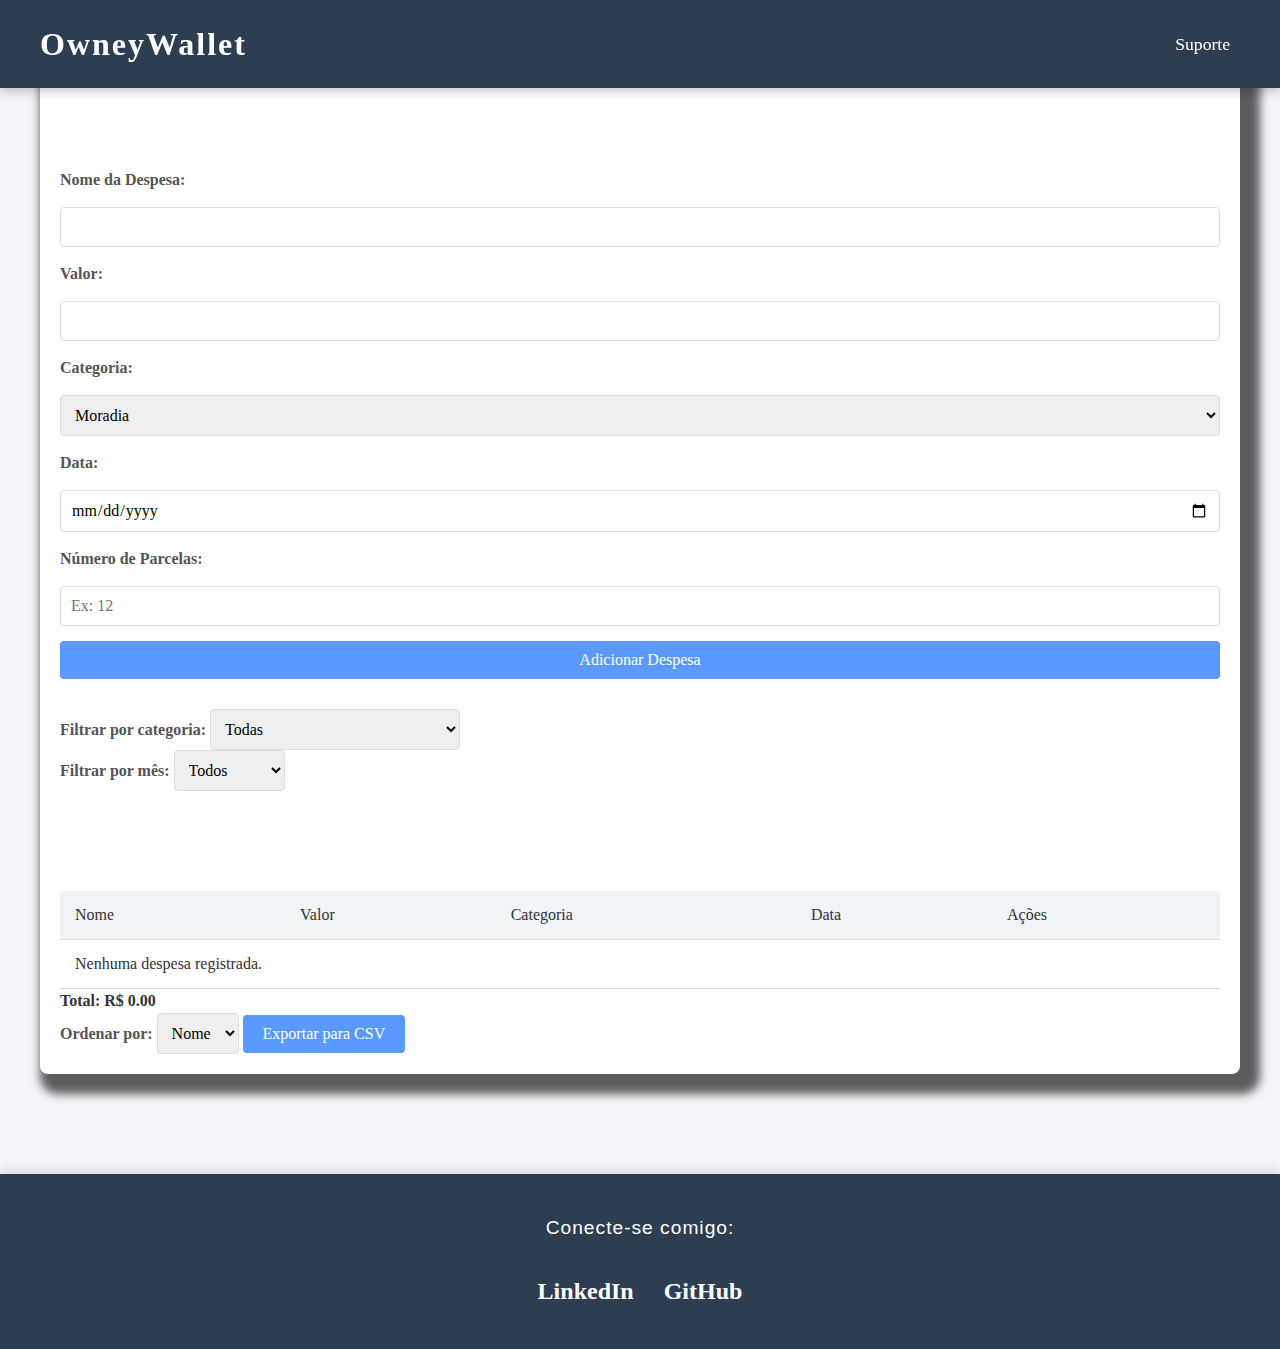
<file: expensetracker.html>
<!DOCTYPE html>
<html lang="pt-BR">
<head>
    <meta charset="UTF-8">
    <meta name="viewport" content="width=device-width, initial-scale=1.0">
    <title>Wallet</title>
    <link rel="stylesheet" href="expensetracker.css">
    <link rel="icon" href="images/owney.png" type="image/png">
</head>
<body>

    <header class="header">
        <nav class="navbar">
            <div class="navbar-logo">
                <a href="#">OwneyWallet</a>
            </div>
            <ul class="navbar-links" id="navbar-links">
                <li><a href="contact.html">Suporte</a></li>
            </ul>
            <div class="navbar-toggle" id="navbar-toggle">
                <span class="bar"></span>
                <span class="bar"></span>
                <span class="bar"></span>
            </div>
        </nav>
    </header>

    <div class="container">
        <h1>Controle de Despesas</h1>
        
        <!-- Formulário para adicionar despesa -->
        <form id="expense-form" autocomplete="off">
            <label for="expense-name">Nome da Despesa:</label>
            <input type="text" id="expense-name" required>

            <label for="expense-amount">Valor:</label>
            <input type="number" id="expense-amount" required>

            <label for="expense-category">Categoria:</label>
            <select id="expense-category" required>
                <option value="Moradia">Moradia</option>
                <option value="Transporte">Transporte</option>
                <option value="Alimentação">Alimentação</option>
                <option value="Saúde">Saúde</option>
                <option value="Educação">Educação</option>
                <option value="Lazer e Entretenimento">Lazer e Entretenimento</option>
                <option value="Roupas e Acessórios">Roupas e Acessórios</option>
                <option value="Despesas Pessoais">Despesas Pessoais</option>
                <option value="Família e Animais de Estimação">Família e Animais de Estimação</option>
                <option value="Investimentos e Poupança">Investimentos e Poupança</option>
                <option value="Dívidas e Empréstimos">Dívidas e Empréstimos</option>
                <option value="Outras Despesas">Outras Despesas</option>
                <option value="Impostos e Taxas">Impostos e Taxas</option>
            </select>

            <label for="expense-date">Data:</label>
            <input type="date" id="expense-date" required>

            <label for="installments">Número de Parcelas:</label>
            <input type="number" id="installments" min="1" placeholder="Ex: 12" required>

            <button type="submit">Adicionar Despesa</button>
        </form>

        <!-- Filtros -->
        <div class="filter">
            <label for="filter-category">Filtrar por categoria:</label>
            <select id="filter-category">
                <option value="All">Todas</option>
                <option value="Moradia">Moradia</option>
                <option value="Transporte">Transporte</option>
                <option value="Alimentação">Alimentação</option>
                <option value="Saúde">Saúde</option>
                <option value="Educação">Educação</option>
                <option value="Lazer e Entretenimento">Lazer e Entretenimento</option>
                <option value="Roupas e Acessórios">Roupas e Acessórios</option>
                <option value="Despesas Pessoais">Despesas Pessoais</option>
                <option value="Família e Animais de Estimação">Família e Animais de Estimação</option>
                <option value="Investimentos e Poupança">Investimentos e Poupança</option>
                <option value="Dívidas e Empréstimos">Dívidas e Empréstimos</option>
                <option value="Outras Despesas">Outras Despesas</option>
                <option value="Impostos e Taxas">Impostos e Taxas</option>
            </select>
        </div>

        <!-- Filtro por Mês -->
        <div class="filter">
            <label for="filter-month">Filtrar por mês:</label>
            <select id="filter-month">
                <option value="All">Todos</option>
                <option value="01">Janeiro</option>
                <option value="02">Fevereiro</option>
                <option value="03">Março</option>
                <option value="04">Abril</option>
                <option value="05">Maio</option>
                <option value="06">Junho</option>
                <option value="07">Julho</option>
                <option value="08">Agosto</option>
                <option value="09">Setembro</option>
                <option value="10">Outubro</option>
                <option value="11">Novembro</option>
                <option value="12">Dezembro</option>
            </select>
        </div>

        <div class="expense-table">
            <table id="expense-list">
                <thead>
                    <tr>
                        <th>Nome</th>
                        <th>Valor</th>
                        <th>Categoria</th>
                        <th>Data</th>
                        <th>Ações</th>
                    </tr>
                </thead>
                <tbody>
                    <tr><td colspan="5">Nenhuma despesa registrada.</td></tr>
                </tbody>
            </table>
        </div>

        <div class="total-amount">
            <strong>Total: R$ <span id="total-amount">0.00</span></strong>
        </div>

        <label for="sort-expenses">Ordenar por:</label>
        <select id="sort-expenses">
            <option value="name">Nome</option>
            <option value="amount">Valor</option>
            <option value="date">Data</option>
        </select>

        <!-- Botão de exportação -->
        <button id="export-csv">Exportar para CSV</button>
    </div>

    <footer class="footer">
        <div class="footer-content">
            <p>Conecte-se comigo:</p>
            <div class="social-links">
                <a href="https://www.linkedin.com/in/samuel-ottoni-penido-15bba2242/" target="_blank" class="social-link linkedin">LinkedIn</a>
                <a href="https://github.com/SamPenido" target="_blank" class="social-link github">GitHub</a>
            </div>
        </div>
    </footer>
    <script src="trackerscript.js"></script>
</body>
</html>
</file>
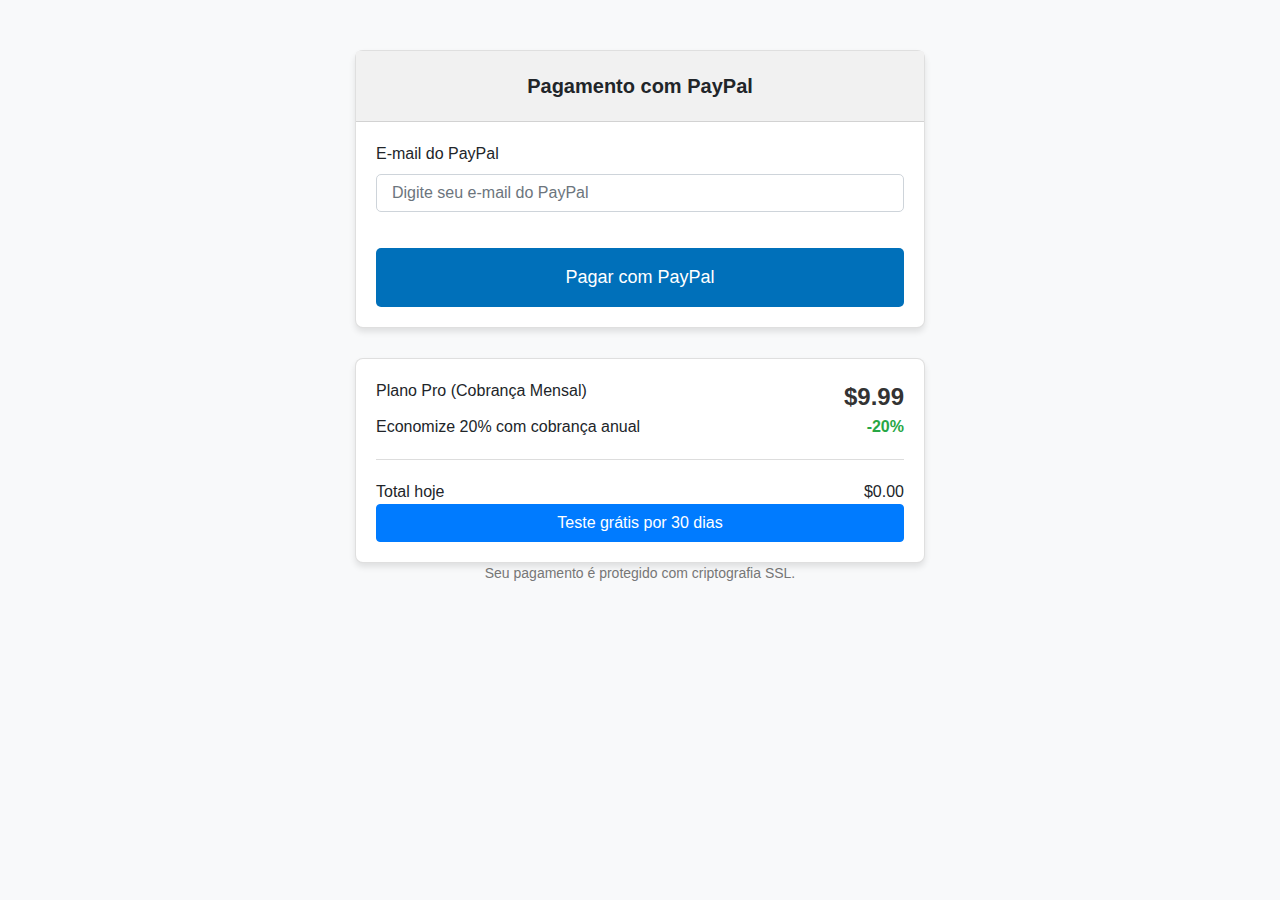
<file: wallet/wallet.html>
<!DOCTYPE html>
<html lang="pt-br">

<head>
    <meta charset="UTF-8">
    <meta name="viewport" content="width=device-width, initial-scale=1.0">
    <title>Pagamento com PayPal</title>
    <link rel="stylesheet" href="https://cdn.jsdelivr.net/npm/bootstrap@4.5.2/dist/css/bootstrap.min.css">
    <link rel="stylesheet" href="https://cdnjs.cloudflare.com/ajax/libs/font-awesome/5.15.4/css/all.min.css">
    
    <style>
        body {
            font-family: 'Arial', sans-serif;
            background-color: #f8f9fa;
        }

        .container {
            max-width: 600px;
            margin-top: 50px;
        }

        .card {
            border-radius: 8px;
            box-shadow: 0 4px 6px rgba(0, 0, 0, 0.1);
        }

        .card-header {
            background-color: #f1f1f1;
            padding: 20px;
            font-size: 20px;
            text-align: center;
            font-weight: bold;
        }

        .card-body {
            padding: 20px;
        }

        .form-control {
            border-radius: 5px;
            padding: 15px;
            font-size: 16px;
        }

        .btn-paypal {
            background-color: #0070ba;
            color: white;
            padding: 15px;
            font-size: 18px;
            border-radius: 5px;
            width: 100%;
            margin-top: 20px;
        }

        .btn-paypal:hover {
            background-color: #00649b;
        }

        .summary-card {
            margin-top: 30px;
        }

        .summary-card .price {
            font-size: 24px;
            font-weight: bold;
            color: #333;
        }

        .summary-card .save {
            color: #28a745;
            font-weight: bold;
        }

        .line {
            border-top: 1px solid #ddd;
            margin: 20px 0;
        }

        .footer-text {
            font-size: 14px;
            color: #777;
            text-align: center;
        }
        
    </style>
</head>

<body>
    <div class="container">
        <!-- Payment Section -->
        <div class="card">
            <div class="card-header">
                Pagamento com PayPal
            </div>
            <div class="card-body">
                <div class="form-group">
                    <label for="paypalEmail">E-mail do PayPal</label>
                    <input type="email" class="form-control" id="paypalEmail" placeholder="Digite seu e-mail do PayPal">
                </div>
                <button class="btn btn-paypal">Pagar com PayPal</button>
            </div>
        </div>

        <!-- Summary Section -->
        <div class="card summary-card">
            <div class="card-body">
                <div class="d-flex justify-content-between">
                    <span>Plano Pro (Cobrança Mensal)</span>
                    <span class="price">$9.99</span>
                </div>
                <div class="d-flex justify-content-between">
                    <span>Economize 20% com cobrança anual</span>
                    <span class="save">-20%</span>
                </div>
                <hr class="line">
                <div class="d-flex justify-content-between">
                    <span>Total hoje</span>
                    <span>$0.00</span>
                </div>
                <button class="btn btn-primary btn-block">Teste grátis por 30 dias</button>
            </div>
        </div>
        
        <!-- Footer -->
        <div class="footer-text">
            <p>Seu pagamento é protegido com criptografia SSL.</p>
        </div>
    </div>

    <!-- JS Libraries -->
    <script src="https://code.jquery.com/jquery-3.5.1.slim.min.js"></script>
    <script src="https://cdn.jsdelivr.net/npm/@popperjs/core@2.9.3/dist/umd/popper.min.js"></script>
    <script src="https://cdn.jsdelivr.net/npm/bootstrap@4.5.2/dist/js/bootstrap.min.js"></script>
</body>

</html>
</file>
<file: expensetracker.css>
* {
    margin: 0;
    padding: 0;
    box-sizing: border-box;
    font-family: Montserrat-ExtraBold;
}


body {
    background-color: #f4f4f9;
    color: #333;
    font-size: 16px;
    line-height: 1.5;
    font-family: 'Roboto', sans-serif;
}

.container {
    max-width: 1200px;
    margin: 0 auto;
    padding: 20px;
    background-color: #fff;
    border-radius: 8px;
    box-shadow: 10px 10px 10px 10px rgba(0, 0, 0, 0.623);
}

h1 {
    text-align: center;
    color: #3e3e3e;
    margin-bottom: 30px;
    font-size: 2rem;
}

.header {
    background-color: #2C3E50;
    padding: 20px 40px;
    box-shadow: 0 4px 10px rgba(0, 0, 0, 0.2);
    position: fixed;
    width: 100%;
    top: 0;
    z-index: 1000;
    transition: background-color 0.3s ease, padding 0.3s ease;
}

/* Navbar */
.navbar {
    display: flex;
    justify-content: space-between;
    align-items: center;
    color: white;
    max-width: 1200px;
    margin: 0 auto;
    width: 100%;
    transition: padding 0.3s ease;
}

.navbar-logo a {
    font-size: 2rem;
    font-weight: bold;
    color: white;
    text-decoration: none;
    letter-spacing: 2px;
    transition: transform 0.3s ease;
}

.navbar-logo a:hover {
    transform: scale(1.1);
}

.navbar-links {
    list-style: none;
    display: flex;
    gap: 30px;
    transition: transform 0.3s ease;
}

.navbar-links li {
    font-size: 1.1rem;
    position: relative;
}

.navbar-links a {
    color: white;
    text-decoration: none;
    padding: 10px;
    display: inline-block;
    transition: color 0.3s ease, transform 0.3s ease;
}

.navbar-links a:hover {
    color: #2d5f9c;
    transform: translateY(-5px);
}

/* Efeito de animação de linha no link */
.navbar-links a::after {
    content: '';
    position: absolute;
    width: 0;
    height: 2px;
    background-color: #2d5f9c;
    bottom: 0;
    left: 50%;
    transition: width 0.3s ease, left 0.3s ease;
}

.navbar-links a:hover::after {
    width: 100%;
    left: 0;
}

/* Navbar toggle (Hamburger) */
.navbar-toggle {
    display: none;
    flex-direction: column;
    gap: 6px;
    cursor: pointer;
}

.navbar-toggle .bar {
    width: 30px;
    height: 3px;
    background-color: white;
    border-radius: 5px;
    transition: transform 0.3s ease, background-color 0.3s ease;
}

.navbar-toggle:hover .bar {
    background-color: #2d5f9c;
}

.navbar-toggle.open .bar:nth-child(1) {
    transform: translateY(8px) rotate(45deg);
}

.navbar-toggle.open .bar:nth-child(2) {
    opacity: 0;
}

.navbar-toggle.open .bar:nth-child(3) {
    transform: translateY(-8px) rotate(-45deg);
}

@media (max-width: 768px) {
    .navbar {
        flex-direction: column;
        align-items: flex-start;
    }

    .navbar-links {
        display: none;
        flex-direction: column;
        gap: 15px;
        width: 100%;
        padding: 20px;
        background-color: #2C3E50;
        position: absolute;
        top: 70px;
        left: 0;
        right: 0;
        box-shadow: 0 4px 10px rgba(0, 0, 0, 0.2);
    }

    .navbar-links li {
        font-size: 1.2rem;
    }

    .navbar-toggle {
        display: flex;
    }

    .navbar-toggle.open + .navbar-links {
        display: flex;
    }
}

/* Efeito de rolagem para o Header */
.header.scrolled {
    background-color: #1A242F;
    padding: 10px 40px;
}

/* Formulário e Tabela */
form {
    margin-top: 100px;
    display: flex;
    flex-direction: column;
    gap: 15px;
    margin-bottom: 30px;
}

label {
    font-weight: bold;
    color: #555;
}

input[type="text"], input[type="number"], input[type="date"], select {
    padding: 10px;
    font-size: 1rem;
    border: 1px solid #ddd;
    border-radius: 4px;
    outline: none;
    transition: border-color 0.3s;
}

input[type="text"]:focus, input[type="number"]:focus, input[type="date"]:focus, select:focus {
    border-color: #5a9aff;
}

button {
    padding: 10px 20px;
    background-color: #5a9aff;
    color: white;
    border: none;
    border-radius: 4px;
    font-size: 1rem;
    cursor: pointer;
    transition: background-color 0.3s;
}

button:hover {
    background-color: #3e7dc2;
}

/* Responsividade */
@media (max-width: 768px) {
    .navbar-links {
        display: none;
    }

    .navbar-toggle {
        display: flex;
    }

    .navbar-links.active {
        display: flex;
        flex-direction: column;
        gap: 15px;
        position: absolute;
        top: 70px;
        right: 20px;
        background-color: #3e7dc2;
        border-radius: 8px;
        padding: 15px;
        box-shadow: 0 4px 6px rgba(0, 0, 0, 0.363);
    }

    .navbar-links a {
        color: white;
        padding: 10px;
        text-align: center;
        width: 100%;
    }

    .container {
        padding: 15px;
    }
}

/* Tabela de despesas */
.expense-table {
    margin-top: 100px;
}

table {
    width: 100%;
    border-collapse: collapse;
    margin-top: 20px;
    text-align: left;
}

th, td {
    padding: 12px 15px;
    border-bottom: 1px solid #ddd;
}

th {
    background-color: #f0f4f7;
    color: #333;
    font-weight: normal;
}

tr:hover {
    background-color: #f9f9f9;
}

button.edit-btn, button.delete-btn {
    background-color: #b8b8b8;
    border: none;
    padding: 6px 12px;
    margin-right: 5px;
    cursor: pointer;
    border-radius: 4px;
}

button.edit-btn:hover {
    background-color: #818181;
}

button.delete-btn {
    background-color: #f5c6cb;
    color: #721c24;
}

button.delete-btn:hover {
    background-color: #f1a7a7;
}

/* Responsividade */
@media (max-width: 480px) {
    .navbar-logo a {
        font-size: 1.5rem;
    }

    .navbar-links {
        gap: 10px;
    }

    .container {
        padding: 10px;
    }
}

/* Footer Styling */
.footer {
    margin-top: 100px;
    background-color: #2C3E50;
    color: white;
    padding: 40px 20px;
    text-align: center;
    position: relative;
    bottom: 0;
    width: 100%;
    box-shadow: 0 -4px 10px rgba(0, 0, 0, 0.1);
    transition: padding 0.3s ease;
}

/* Footer content */
.footer-content p {
    font-size: 1.2rem;
    margin-bottom: 20px;
    font-family: 'Arial', sans-serif;
    font-weight: 300;
    letter-spacing: 1px;
    transition: transform 0.3s ease;
}

.footer-content p:hover {
    transform: translateY(-3px);
}

/* Social links */
.social-links {
    margin-top: 30px;
    display: flex;
    justify-content: center;
    gap: 30px;
    transition: transform 0.3s ease;
}

.social-links:hover {
    transform: translateY(-10px);
}

.social-link {
    color: white;
    text-decoration: none;
    font-size: 1.5rem;
    font-weight: bold;
    transition: transform 0.3s ease;
}

.social-link:hover {
    transform: scale(1.2);
}

/* Social link icons */
.social-link i {
    transition: transform 0.3s ease;
}

.social-link:hover i {
    transform: rotate(360deg);
}

/* Mobile responsive */
@media (max-width: 768px) {
    .footer {
        padding: 30px 20px;
    }

    .footer-content p {
        font-size: 1rem;
        margin-bottom: 15px;
    }

    .social-links {
        flex-direction: column;
        gap: 15px;
    }

    .social-link {
        font-size: 1.3rem;
    }
}
</file>
